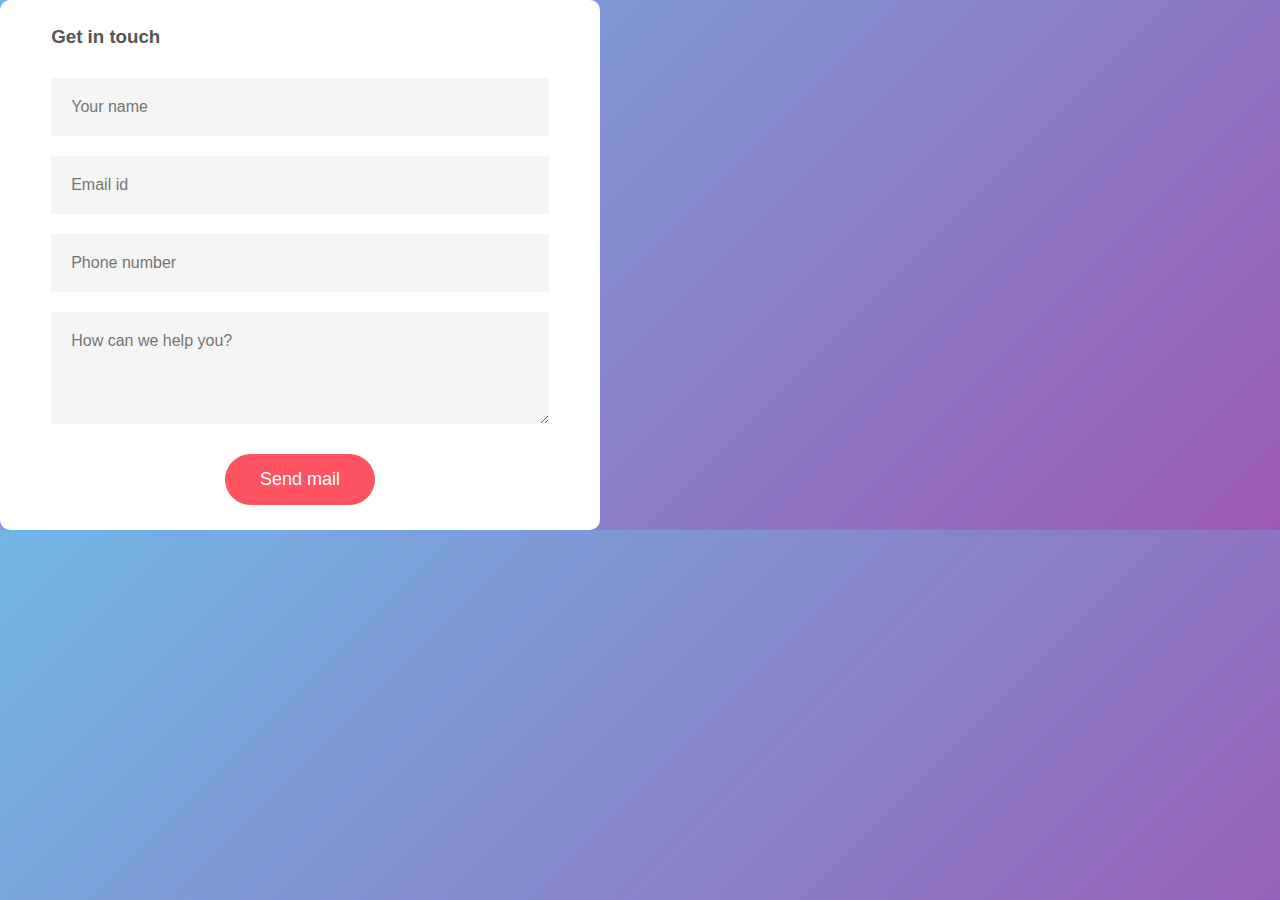
<file: Contect US.html>
<!DOCTYPE html>
<html lang="en">
<head>
    <meta charset="UTF-8">
    <meta http-equiv="X-UA-Compatible" content="IE=edge">
    <meta name="viewport" content="width=device-width, initial-scale=1.0">
    <link rel="stylesheet" href="style.css">
    <title>Contect page of A-CODERS website</title>
    <link rel="shortcut icon" href="https://source.unsplash.com/100x100/?coding" type="image/x-icon">
</head>
<body>
    <div class="container">
       <form onsubmit="sendEmail(); reset(); return false;">
           <h3>Get in touch</h3>
           <input type="text" id="name" placeholder="Your name" required>
           <input type="email" id="email" placeholder="Email id" required>
           <input type="text" id="phone" placeholder="Phone number" required>
           <textarea id="message"  rows="4" placeholder="How can we help you?"></textarea>
           <button type="submit">Send mail</button>
       </form>
    </div>
    <script src="https://smtpjs.com/v3/smtp.js"></script>
    <script>
        function sendEmail(){
            Email.send({
    Host : "smtp.gmail.com",
    Username : "anshkumar17062021@gmail.com",
    Password : "ANSHKUMAR",
    To : 'anshkumar17062021@gmail.com',
    From : document.getElementById("email").value,
    Subject : "Email form user A-CODERS website",
    Body : "Name: " + document.getElementById("name").value
    + "<br> Email: " + document.getElementById("email").value
    + "<br> Phone no: " + document.getElementById("phone").value
    + "<br> Message: " + document.getElementById("message").value
}).then(
  message => alert("Message Sent succesfully")
);
        }
    </script>
</body>
</html>
</file>
<file: style.css>
* {
    margin: 0;
    padding: 0;
    box-sizing: border-box;
    font-family: 'poppins' , sans-serif;

}

 .contaniner {
    width: 100%;
    height: 100vh;
    background: linear-gradient(135deg, #71b7e6, #9b59b6);
    display: flex;
    align-items: center;
    justify-content: center;   
}
form{
    background: #fff;
    display: flex;
    flex-direction: column;
    padding: 2vw 4vw;
    width: 90%;
    max-width: 600px;
    border-radius: 10px;
}    
form h3{
  color: #555;
  font-weight: 800;
  margin-bottom: 20px;
}
form input, form textarea{
    border: 0;
    margin: 10px 0;
    padding: 20px;
    outline: none;
    background: #f5f5f5;
    font-size: 16px;

}
form button{
    padding: 15px;
    background: #ff5361;
    color: #fff;
    font-size: 18px;
    border: 0;
    outline: none;
    cursor: pointer;
    width: 150px;
    margin: 20px auto 0;
    border-radius: 30px;


}

body{
    background: linear-gradient(135deg, #71b7e6, #9b59b6);
}
</file>
